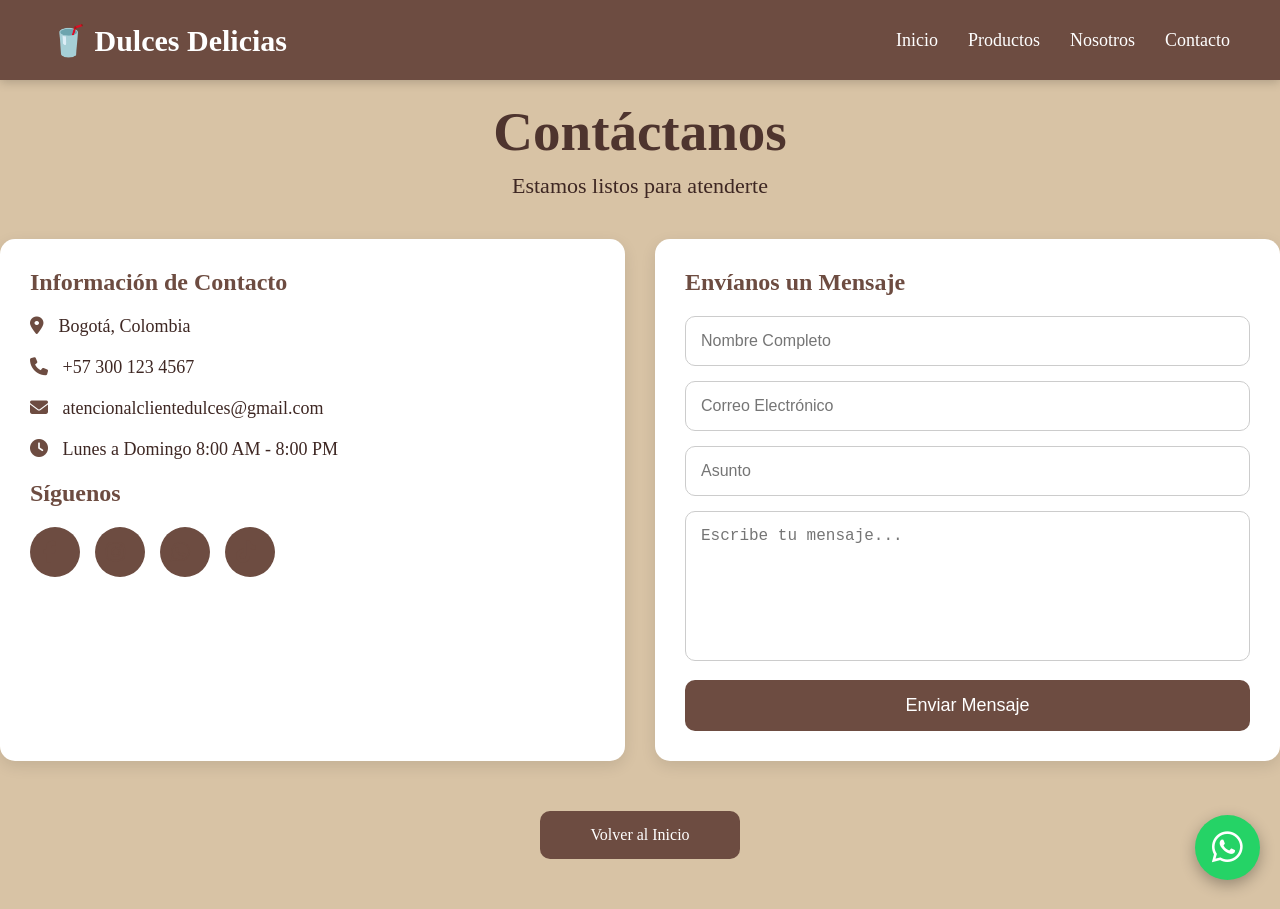
<file: contacto.html>
<!DOCTYPE html>
<html lang="es">
<head>
<meta charset="UTF-8">
<meta name="viewport" content="width=device-width, initial-scale=1.0">
<title>Contacto | Dulces Delicias</title>

<link rel="stylesheet" href="https://cdnjs.cloudflare.com/ajax/libs/font-awesome/6.5.1/css/all.min.css">

<style>

/* ================= RESET ================= */

*{
margin:0;
padding:0;
box-sizing:border-box;
}

/* ================= BODY ================= */

body{
background:#d8c3a5;
font-family:Georgia, serif;
color:#3e2723;
padding-top:100px;
}

/* ================= NAVBAR ================= */

.navbar{
position:fixed;
top:0;
left:0;


width:100%;
height:80px;

background:#6d4c41;

display:flex;
justify-content:space-between;
align-items:center;

padding:0 50px;

z-index:1000;

box-shadow:0 2px 10px rgba(0,0,0,.2);


}

.logo{
color:white;
font-size:30px;
font-weight:bold;
font-family:"Times New Roman", serif;
}

.menu{
display:flex;
list-style:none;
gap:30px;
}

.menu a{
color:white;
text-decoration:none;
font-size:18px;
transition:.3s;
}

.menu a:hover

/* ================= CONTACTO ================= */

.contacto{
width:90%;
max-width:1200px;
margin:50px auto;
}

.titulo{
text-align:center;
margin-bottom:40px;
}

.titulo h1{
font-size:55px;
color:#4e342e;
}

.titulo p{
font-size:22px;
margin-top:10px;
}

.contenedor{
display:grid;
grid-template-columns:1fr 1fr;
gap:30px;
}

.info,
.formulario{
background:white;
padding:30px;
border-radius:15px;
box-shadow:0 5px 15px rgba(0,0,0,.1);
}

.info h2,
.formulario h2{
margin-bottom:20px;
color:#6d4c41;
}

.info p{
margin-bottom:20px;
font-size:18px;
}

.info i{
color:#6d4c41;
margin-right:10px;
}

.redes{
display:flex;
gap:15px;
margin-top:20px;
}

.redes a{
width:50px;
height:50px;
background:#6d4c41;
color:white;
display:flex;
align-items:center;
justify-content:center;
border-radius:50%;
text-decoration:none;
font-size:22px;
transition:.3s;
}

.redes a:hover{
transform:scale(1.1);
}

.formulario input,
.formulario textarea{
width:100%;
padding:15px;
margin-bottom:15px;
border:1px solid #ccc;
border-radius:10px;
font-size:16px;
}

.formulario textarea{
height:150px;
resize:none;
}

.formulario button{
width:100%;
padding:15px;
border:none;
background:#6d4c41;
color:white;
font-size:18px;
border-radius:10px;
cursor:pointer;
}


.volver{
    display:block;
    width:200px;
    margin:50px auto;
    text-align:center;
    text-decoration:none;
    background:#6d4c41;
    color:white;
    padding:15px;
    border-radius:10px;
}
.whatsapp{
position:fixed;
bottom:20px;
right:20px;


width:65px;
height:65px;

background:#25D366;
color:white;

border-radius:50%;

display:flex;
justify-content:center;
align-items:center;

font-size:35px;

text-decoration:none;

box-shadow:0 5px 15px rgba(0,0,0,.3);


}

/* ================= RESPONSIVE ================= */

@media(max-width:768px){

.navbar{
    flex-direction:column;
    height:auto;
    padding:15px;
}

.logo{
    margin-bottom:10px;
}

.menu{
    flex-wrap:wrap;
    justify-content:center;
    gap:15px;
}

.contenedor{
    grid-template-columns:1fr;
}

.titulo h1{
    font-size:40px;
}

body{
    padding-top:140px;
}

}


</style>



<!-- ================= HEADER ================= -->
</head>

<body>

<header>
    <nav class="navbar">

        <div class="logo">
            🥤 Dulces Delicias
        </div>

        <ul class="menu">
            <li><a href="index.html">Inicio</a></li>
            <li><a href="productos.html">Productos</a></li>
            <li><a href="nosotros.html">Nosotros</a></li>
            <li><a href="contacto.html">Contacto</a></li>
        </ul>

    </nav>
</header>


        

<section class="contacto">

    <div class="titulo">
        <h1>Contáctanos</h1>
        <p>Estamos listos para atenderte</p>
    </div>

    <div class="contenedor">

        <!-- INFORMACIÓN -->

        <div class="info">

            <h2>Información de Contacto</h2>

            <p>
                <i class="fas fa-map-marker-alt"></i>
                Bogotá, Colombia
            </p>

            <p>
                <i class="fas fa-phone"></i>
                +57 300 123 4567
            </p>

            <p>
                <i class="fas fa-envelope"></i>
                atencionalclientedulces@gmail.com
            </p>

            <p>
                <i class="fas fa-clock"></i>
                Lunes a Domingo
                8:00 AM - 8:00 PM
            </p>

            <h2>Síguenos</h2>

            <div class="redes">

                <a href="#">
                    <i class="fab fa-facebook-f"></i>
                </a>

                <a href="#">
                    <i class="fab fa-instagram"></i>
                </a>

                <a href="#">
                    <i class="fab fa-whatsapp"></i>
                </a>

                <a href="#">
                    <i class="fab fa-tiktok"></i>
                </a>

            </div>

        </div>

        <!-- FORMULARIO -->

        <div class="formulario">

            <h2>Envíanos un Mensaje</h2>

<form id="formulario">

    <input type="text" id="nombre" placeholder="Nombre Completo" required>

    <input type="email" id="correo" placeholder="Correo Electrónico" required>

    <input type="text" id="asunto" placeholder="Asunto" required>

    <textarea id="mensaje" placeholder="Escribe tu mensaje..." required></textarea>

    <button type="button" onclick="enviarWhatsApp()">
        Enviar Mensaje
    </button>

</form>





  
        </div>

    </div>

    <a href="contacto.html" class="volver">
        Volver al Inicio
    </a>

</section>

<!-- BOTÓN WHATSAPP -->

<a href="https://wa.me/573001234567"
class="whatsapp"
target="_blank">

<i class="fab fa-whatsapp"></i>

</a>


<script>

function enviarWhatsApp(){

    let nombre = document.getElementById("nombre").value;
    let correo = document.getElementById("correo").value;
    let asunto = document.getElementById("asunto").value;
    let mensaje = document.getElementById("mensaje").value;

    let texto =
    "🍰 *Nuevo mensaje desde Dulces Delicias* %0A%0A" +
    "👤 Nombre: " + nombre + "%0A" +
    "📧 Correo: " + correo + "%0A" +
    "📝 Asunto: " + asunto + "%0A" +
    "💬 Mensaje: " + mensaje;

    window.open(
        "https://wa.me/573213945062?text=" + texto,
        "_blank"
    );

}

</script>



</body>
</html>
</file>
